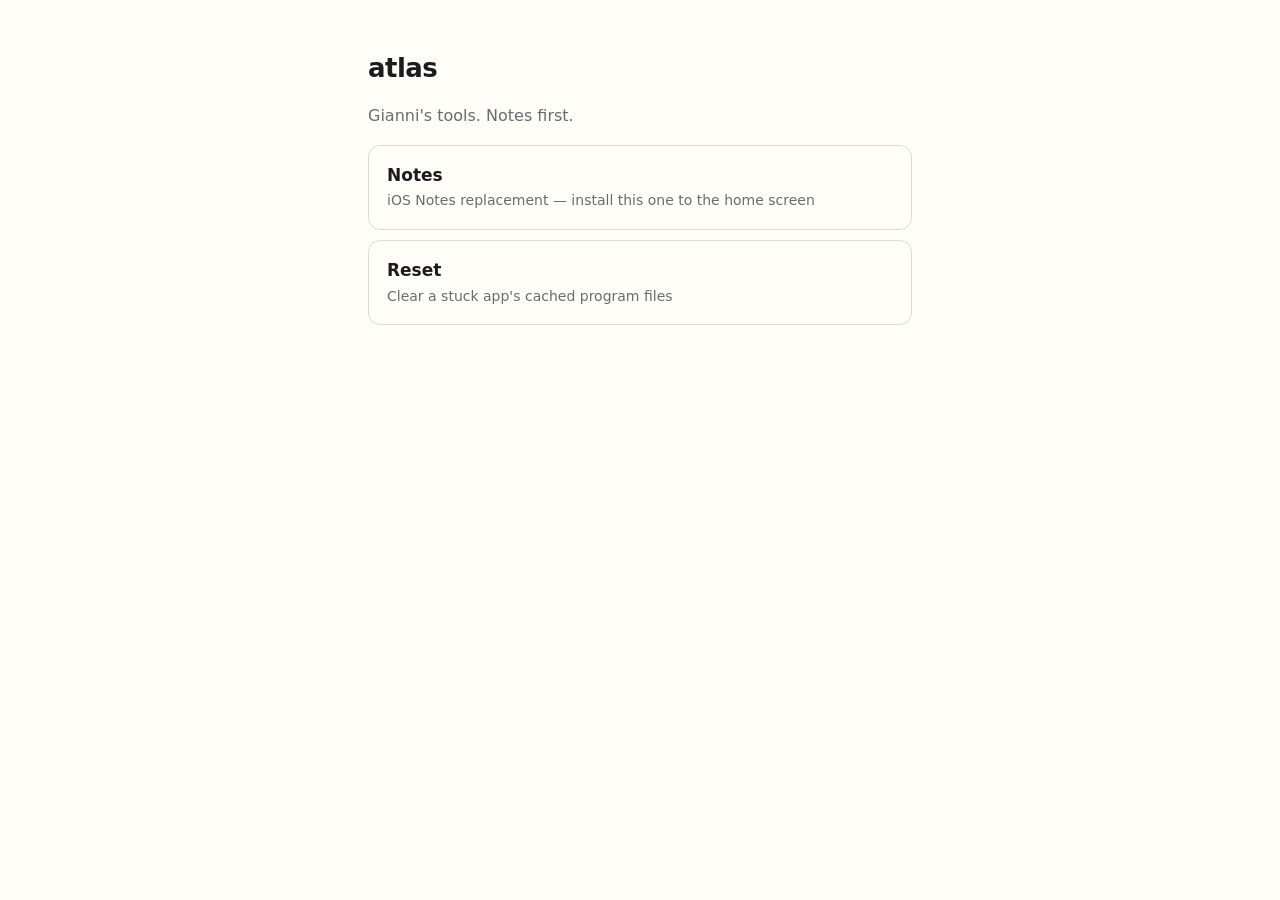
<file: index.html>
<!doctype html>
<html lang="en">
<head>
<meta charset="utf-8">
<meta name="viewport" content="width=device-width,initial-scale=1,viewport-fit=cover">
<meta name="color-scheme" content="light dark">
<title>atlas</title>
<!-- GUIDE §2.7 — installability is a property of the PAGE, not the site. iOS installs
     whatever page is open, using that page's own metadata. This hub deliberately
     carries NO manifest link and NO capable meta, so Add to Home Screen from here
     cannot install a chromeless link directory with no way out. Asserted in tests,
     with comments stripped first so this very comment does not trip the check. -->
<style>
  body{margin:0;padding:48px 20px;max-width:34em;margin-inline:auto;background:#fffdf7;color:#1c1c1e;
       font:16px/1.55 -apple-system,BlinkMacSystemFont,"Segoe UI",system-ui,sans-serif}
  @media (prefers-color-scheme:dark){body{background:#1c1c1e;color:#f2f2f7}p,a.app span{color:#a1a1a6}}
  h1{font-size:26px;letter-spacing:-.02em;margin:0 0 6px}
  p{color:#6b6b70}
  a.app{display:block;padding:16px 18px;margin:10px 0;border-radius:12px;
        border:1px solid rgba(128,128,128,.28);text-decoration:none;color:inherit}
  a.app b{display:block;font-size:17px}
  a.app span{color:#6b6b70;font-size:14px}
</style>
</head>
<body>
<h1>atlas</h1>
<p>Gianni's tools. Notes first.</p>
<a class="app" href="./notes/"><b>Notes</b><span>iOS Notes replacement — install this one to the home screen</span></a>
<a class="app" href="./reset/"><b>Reset</b><span>Clear a stuck app's cached program files</span></a>
</body>
</html>
</file>
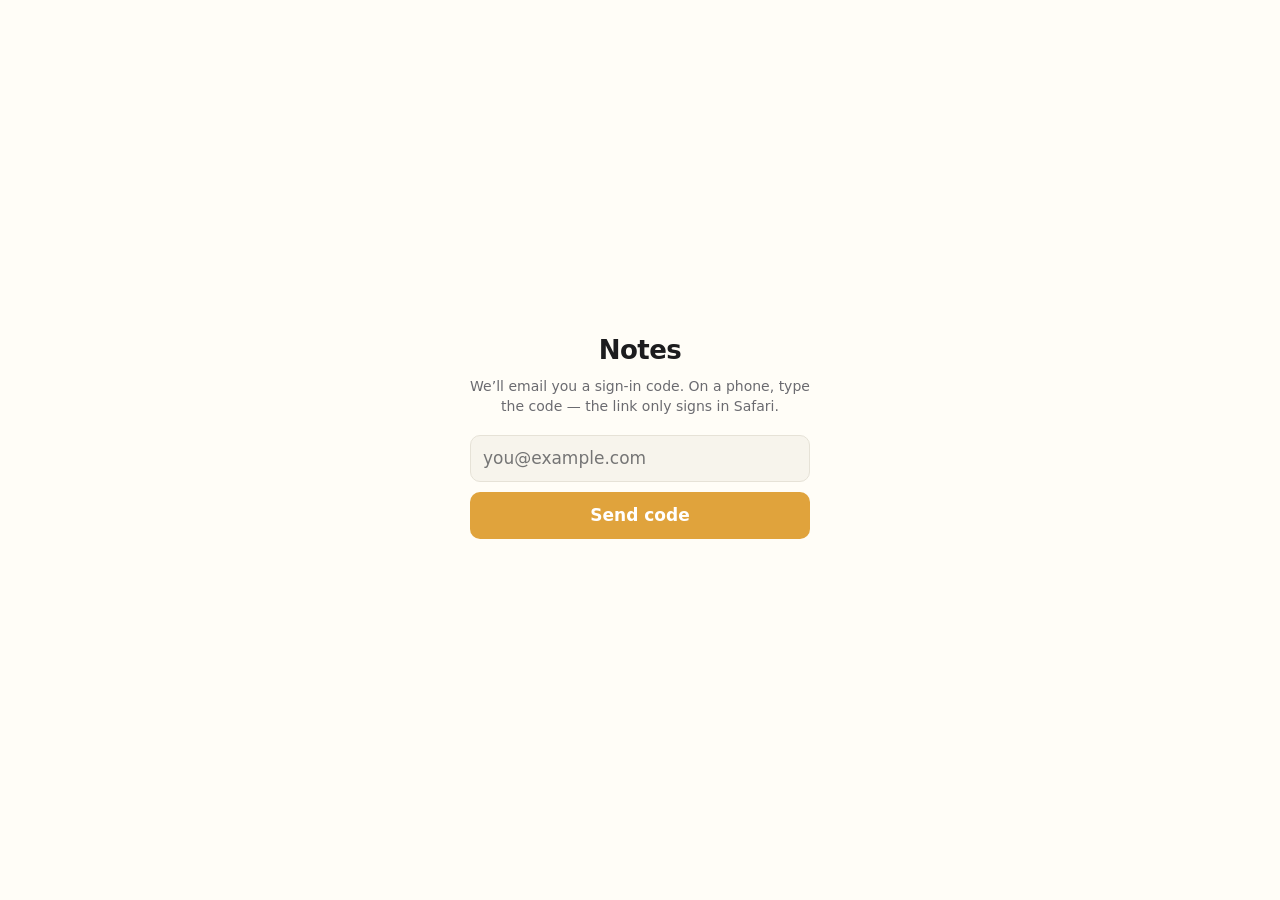
<file: notes/index.html>
<!doctype html>
<html lang="en">
<head>
<meta charset="utf-8">

<!-- GUIDE §2.4 — `cover` is the opt-in that makes env() non-zero at all. Without it
     every inset silently computes to 0 and all the inset handling is dead code.
     NO height=device-height: measured on device, it does not move innerHeight, and
     it asks for a layout viewport taller than the frame, which IS the mismatch.
     NO maximum-scale / user-scalable (§2.5): Safari has ignored them since iOS 10,
     they do not stop focus-zoom (only §4.1 does), and they cost a type floor. -->
<meta name="viewport" content="width=device-width, initial-scale=1, viewport-fit=cover">

<!-- GUIDE §2.1 — `black`, NEVER `black-translucent`. Translucent enlarges the native
     frame but not the layout viewport, which stays at (screen - status bar) pinned to
     the TOP. The whole difference lands as a dead band at the BOTTOM that is painted
     by the root background propagated to the canvas, so no restyling can remove it,
     and any fixed box positioned into it is laid out below the clip and never
     composited - it vanishes. Measured: 852 frame, 793 viewport, 59 top inset. -->
<meta name="apple-mobile-web-app-status-bar-style" content="black">

<!-- GUIDE §2.2 — both spellings; the apple- prefix is deprecated and warns. -->
<meta name="mobile-web-app-capable" content="yes">
<meta name="apple-mobile-web-app-capable" content="yes">
<meta name="apple-mobile-web-app-title" content="Notes">

<!-- GUIDE §2.6 — iOS rewrites number-like runs as tel: links: wrong colour, and a
     tap offers to place a call. A notes app is full of bare numbers. -->
<meta name="format-detection" content="telephone=no">

<title>Notes</title>
<meta name="theme-color" content="#fffdf7" media="(prefers-color-scheme: light)">
<meta name="theme-color" content="#1c1c1e" media="(prefers-color-scheme: dark)">

<!-- GUIDE §7.8 — hadController MUST be captured synchronously, before any async work.
     In a deferred module a clients.claim() can land first and make this read true on a
     first install, reintroducing the first-launch flash it exists to prevent. -->
<script>window.__HAD_CONTROLLER__ = !!(navigator.serviceWorker && navigator.serviceWorker.controller);</script>

<!-- GUIDE §8.2 — every path relative. Pages serves this at /atlas/notes/, not the
     root; one absolute path 404s ONLY in production. -->
<link rel="apple-touch-icon" href="./icons/icon-180.png">
<link rel="icon" type="image/png" sizes="192x192" href="./icons/icon-192.png">
<link rel="manifest" href="./manifest.webmanifest">
<link rel="stylesheet" href="./css/base.css">
<link rel="stylesheet" href="./css/layout.css">
<link rel="stylesheet" href="./css/editor.css">
</head>
<body>

<div id="gate" hidden>
  <div class="card">
    <h1>Notes</h1>
    <!-- GUIDE §6.2 — the code is the only sign-in that works in the installed app.
         A magic link always opens in Safari, and iOS gives a home-screen app a
         separate storage container, so the link signs in the browser and leaves this
         app logged out forever. -->
    <p>We&rsquo;ll email you a sign-in code. On a phone, type the code &mdash; the link only signs in Safari.</p>
    <form id="f-email">
      <input id="email" type="email" inputmode="email" autocomplete="email"
             placeholder="you@example.com" required>
      <button class="go" type="submit">Send code</button>
    </form>
    <form id="f-code" hidden>
      <!-- Supabase's OTP length is a project setting (6-10 digits), not a constant,
           so the field must not assert a length it cannot know. maxlength is set
           above the maximum rather than at the expected value: a field that silently
           truncates a correct code produces an "invalid code" error with no cause
           the user can see. -->
      <input id="code" type="text" inputmode="numeric" pattern="[0-9]*"
             autocomplete="one-time-code" maxlength="10"
             placeholder="Sign-in code" required class="code-in">
      <button class="go" type="submit">Sign in</button>
      <button id="back" type="button" class="quiet">Use a different email</button>
    </form>
    <div class="msg" role="status" aria-live="polite"></div>
  </div>
</div>

<div id="app" hidden>
  <div id="scrim" hidden></div>

  <aside id="sidebar" hidden>
    <div class="sb-hd">
      <div class="row1">
        <h1>Notes</h1>
        <button id="new" class="icon" type="button" aria-label="New note"></button>
      </div>
      <div id="dest" hidden></div>
      <input id="search" type="search" placeholder="Search" aria-label="Search notes" autocomplete="off">
      <div id="folders"></div>
    </div>
    <div id="list"></div>
    <div class="sb-ft">
      <!-- GUIDE §7.13 — the build id is read from the LIVE cache name, so it reports
           what is RUNNING, not what was deployed. Those two disagreeing is exactly the
           condition being diagnosed, so a constant lies in the only case that matters.
           Five taps opens the device truth kit (§9). -->
      <button id="build" type="button" class="quiet" title="Tap 5 times for diagnostics">build …</button>
      <button id="backups" type="button" class="quiet" title="Snapshots and revert">Backups</button>
      <button id="import" type="button" class="quiet" title="Bring in .txt files as notes">Import</button>
      <button id="paste" type="button" class="quiet" title="Paste a note's text in as a new note">Paste</button>
      <button id="merge" type="button" class="quiet" title="Merge two notes into a new one, losing nothing">Merge</button>
      <button id="claude" type="button" class="quiet" title="Send a request to Claude (Ctrl+.)">Claude</button>
      <button id="signout" type="button" class="quiet" title="Sign out of this device">Sign out</button>
    </div>
  </aside>

  <!-- ONE header for both panes and everything global. The title segments are sized
       to the same fraction the divider snaps to, so each sits above the pane it
       names; tapping the other one switches panes. "New note" acts on whichever
       segment is aria-current, which is why the focus has to be visible here. -->
  <header id="topbar">
    <button type="button" data-act="list" aria-label="Notes list">&#9776;</button>
    <div id="tabs" role="group" aria-label="Open notes">
      <!-- Desktop gets a list button PER PANE, so "open this note here" needs no memory
           of which pane was touched last. Phone gets the single one on the far left,
           because only one pane is on screen to open into. A button cannot nest inside
           a button, so each segment is a container holding the two. -->
      <div class="tab" data-pane="0" aria-current="true">
        <button type="button" class="tabmenu" data-pane="0" aria-label="Notes list for the left pane">&#9776;</button>
        <button type="button" class="tabtitle" data-pane="0"><span class="tt">New Note</span></button>
      </div>
      <div class="tab" data-pane="1">
        <button type="button" class="tabmenu" data-pane="1" aria-label="Notes list for the right pane">&#9776;</button>
        <button type="button" class="tabtitle" data-pane="1"><span class="tt">New Note</span></button>
      </div>
    </div>
    <span id="pip" title="Sync"></span>
    <button type="button" data-act="new" aria-label="New note">&#43;</button>
  </header>

  <main id="panes">
    <section class="pane">
      <div class="editor"></div>
      <div class="edge edge-l"></div>
      <div class="edge edge-r"></div>
    </section>

    <div id="gutter" role="separator" aria-label="Switch pane"><span class="grip"></span></div>

    <section class="pane">
      <div class="editor"></div>
      <div class="edge edge-l"></div>
      <div class="edge edge-r"></div>
    </section>
  </main>

  <footer id="footer"></footer>

  <!-- GUIDE §7.7 — a passive, non-modal badge, allowed to appear even while busy, so
       an update is never invisible to someone who lives on the work surface. The
       interrupting toast is what gets suppressed, not the information. -->
  <button id="updbadge" type="button" hidden>Update ready</button>
</div>

<!-- The selection menu. Outside #app so it is never clipped by a pane's overflow,
     and positioned by transform like the tooltip. -->
<div id="selmenu" hidden></div>

<div id="diag" role="dialog" aria-modal="true" aria-label="Device truth" hidden></div>
<div id="backups-panel" role="dialog" aria-modal="true" aria-label="Backups" hidden></div>
<div id="import-panel" role="dialog" aria-modal="true" aria-label="Import" hidden></div>
<div id="merge-panel" role="dialog" aria-modal="true" aria-label="Merge" hidden></div>
<div id="claude-panel" role="dialog" aria-modal="true" aria-label="Claude" hidden></div>

<script type="module" src="./js/main.js"></script>
<script src="./update.js" defer></script>
</body>
</html>
</file>
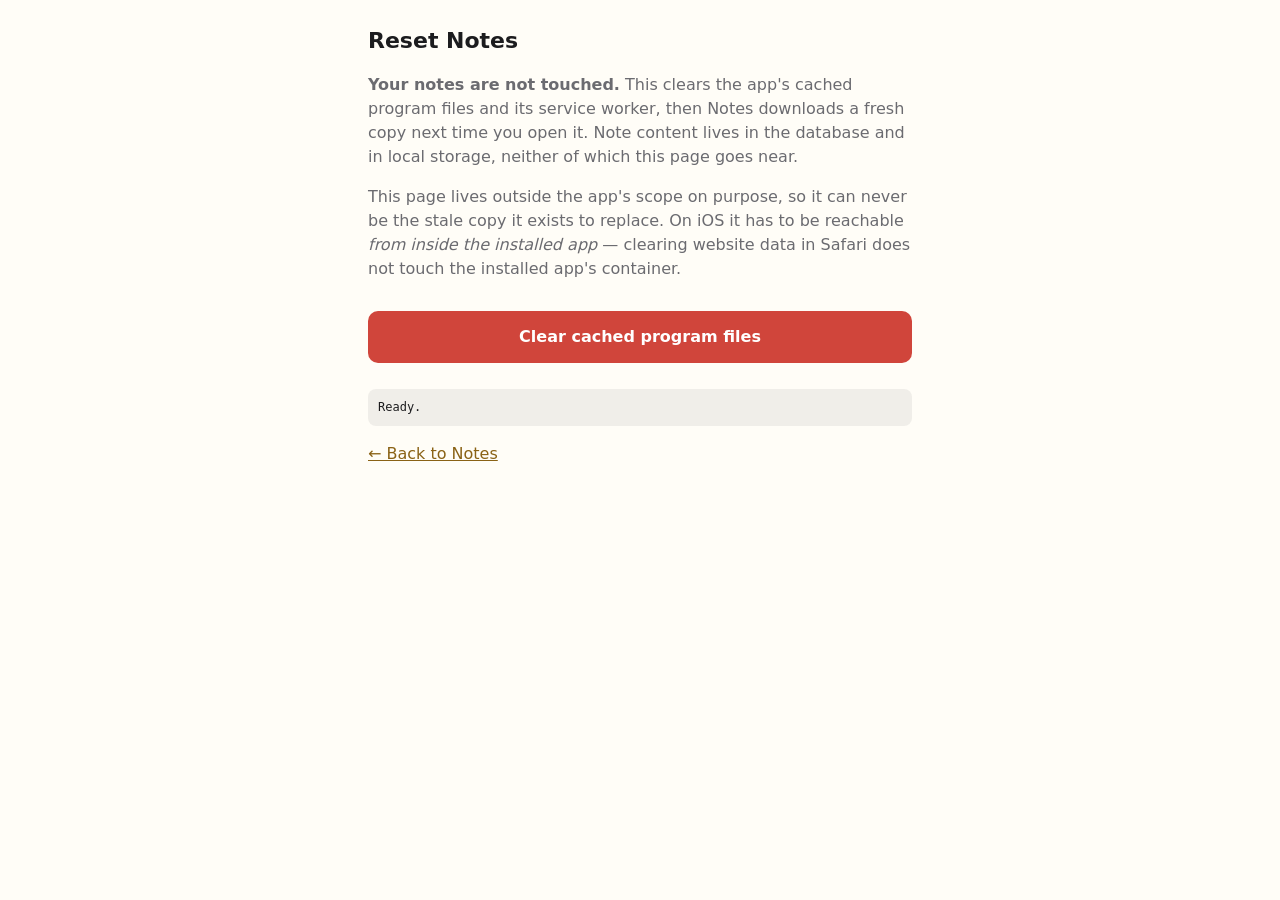
<file: reset/index.html>
<!doctype html>
<html lang="en">
<head>
<meta charset="utf-8">
<meta name="viewport" content="width=device-width,initial-scale=1,viewport-fit=cover">
<title>Reset Notes</title>
<!-- GUIDE §2.7 — deliberately NO manifest and NO capable meta here. iOS installs
     whatever page is open using THAT page's metadata, so the only way to make a page
     un-installable is to withhold them. Otherwise a user following install
     instructions can end up with a second icon that opens this page in a chromeless
     window with no address bar and no way back. -->
<style>
  :root{--sa-top:env(safe-area-inset-top,0px);--sa-bottom:env(safe-area-inset-bottom,0px)}
  body{margin:0;padding:calc(var(--sa-top) + 24px) 20px calc(var(--sa-bottom) + 24px);
       background:#fffdf7;color:#1c1c1e;
       font:16px/1.5 -apple-system,BlinkMacSystemFont,"Segoe UI",system-ui,sans-serif;
       max-width:34em;margin-inline:auto}
  @media (prefers-color-scheme:dark){body{background:#1c1c1e;color:#f2f2f7}}
  h1{font-size:22px;margin:0 0 10px}
  p{color:#6b6b70}
  button{font:inherit;font-weight:600;color:#fff;background:#d0453b;border:0;
         border-radius:10px;padding:14px 18px;width:100%;min-height:48px;margin:14px 0}
  pre{white-space:pre-wrap;background:rgba(128,128,128,.12);padding:10px;border-radius:8px;
      font:12px/1.4 ui-monospace,Menlo,monospace}
  a{color:#8a6215}
</style>
</head>
<body>
<h1>Reset Notes</h1>
<p><strong>Your notes are not touched.</strong> This clears the app's cached program
files and its service worker, then Notes downloads a fresh copy next time you open it.
Note content lives in the database and in local storage, neither of which this page
goes near.</p>

<p>This page lives outside the app's scope on purpose, so it can never be the stale
copy it exists to replace. On iOS it has to be reachable <em>from inside the installed
app</em> — clearing website data in Safari does not touch the installed app's
container.</p>

<button id="go">Clear cached program files</button>
<pre id="out">Ready.</pre>
<p><a href="../notes/">← Back to Notes</a></p>

<script>
document.getElementById('go').onclick = async function () {
  var out = document.getElementById('out');
  var log = function (s) { out.textContent += '\n' + s; };
  out.textContent = 'Working…';
  try {
    // getRegistrations() returns the whole ORIGIN's workers, not just this page's
    // scope — which is exactly what lets a page outside the scope reach in.
    // Only THIS repo's Notes worker: another repo on the same github.io origin can have a
    // /notes/ scope of its own.
    var mine = new URL('../notes/', location.href).href;
    var regs = navigator.serviceWorker ? await navigator.serviceWorker.getRegistrations() : [];
    for (var i = 0; i < regs.length; i++) {
      if (regs[i].scope === mine) {
        await regs[i].unregister();
        log('unregistered ' + regs[i].scope);
      }
    }
    // Delete by PREFIX only. This origin is shared with every other repo published
    // from the same account, so an unfiltered sweep is cross-project destruction.
    var keys = window.caches ? await caches.keys() : [];
    for (var j = 0; j < keys.length; j++) {
      if (keys[j].indexOf('notes-') === 0) { await caches.delete(keys[j]); log('deleted cache ' + keys[j]); }
    }
    log('\nDone. IndexedDB was deliberately not touched.\nOpen Notes again.');
  } catch (e) { log('Failed: ' + e); }
};
</script>
</body>
</html>
</file>
<file: notes/css/base.css>
/* base.css — tokens, reset, typography. iOS Notes palette. */

:root {
  /* GUIDE §3.1 — THE ONLY env() READS IN THIS PROJECT. Machine-checked at exactly 4.
     env() is a read-only UA value with no setter and no media-query equivalent, so a
     rule that reads it directly can only ever be exercised on hardware — and the
     installed-with-insets case is precisely the one that overflows. Reading each once
     into a custom property turns an unwritable input into an ordinary style input, so
     a test can drive it. All FOUR, not two: left/right are non-zero in landscape,
     which is exactly where a horizontal layout clips. */
  --sa-top:    env(safe-area-inset-top,    0px);
  --sa-right:  env(safe-area-inset-right,  0px);
  --sa-bottom: env(safe-area-inset-bottom, 0px);
  --sa-left:   env(safe-area-inset-left,   0px);

  /* GUIDE §3.5 — published from JS off visualViewport. The keyboard shrinks the
     VISUAL viewport, not the layout one, so a position:fixed bar stays pinned to the
     bottom of the layout viewport i.e. behind the keyboard. */
  --kb: 0px;
  /* GUIDE §3.6 — measured height of the pinned shell. 100dvh is the first-paint
     fallback only; the measured value is the single source of truth. */
  --app-h: 100dvh;

  --paper:      #fffdf7;
  --paper-2:    #f7f4ec;
  --ink:        #1c1c1e;
  --ink-2:      #6b6b70;
  --ink-3:      #a9a9ae;
  --rule:       #e6e2d7;
  --accent:     #e0a33c;
  --accent-ink: #8a6215;
  --sel:        rgba(224,163,60,.28);
  --chrome:     #f2efe6;
  --danger:     #d0453b;
  --on-accent:  #fff;          /* text and strokes drawn on --accent */

  --r:      10px;
  --tap:    34px;
  --gutter: 18px;

  --fs:   17px;
  --lh:   1.47;
  --font: -apple-system, BlinkMacSystemFont, "SF Pro Text", "Segoe UI", system-ui, sans-serif;
  --mono: ui-monospace, SFMono-Regular, "SF Mono", Menlo, Consolas, monospace;

  color-scheme: light dark;
}

@media (prefers-color-scheme: dark) {
  :root:not([data-theme="light"]) {
    --paper:      #1c1c1e;
    --paper-2:    #252528;
    --ink:        #f2f2f7;
    --ink-2:      #9a9aa0;
    --ink-3:      #6a6a70;
    --rule:       #3a3a3d;
    --accent:     #ffd60a;
    --accent-ink: #ffd60a;
    --sel:        rgba(255,214,10,.26);
    --chrome:     #2c2c2e;
    --danger:     #ff453a;
    --on-accent:  #1c1c1e;      /* white on the dark-mode yellow is 1.4:1 */
  }
}
:root[data-theme="dark"] {
  --paper:#1c1c1e; --paper-2:#252528; --ink:#f2f2f7; --ink-2:#9a9aa0;
  --ink-3:#6a6a70; --rule:#3a3a3d; --accent:#ffd60a; --accent-ink:#ffd60a;
  --sel:rgba(255,214,10,.26); --chrome:#2c2c2e; --danger:#ff453a; --on-accent:#1c1c1e;
}

* { box-sizing: border-box; -webkit-tap-highlight-color: transparent; }

/* GUIDE §2.3 — the layout viewport is both the containing block AND the clip
   rectangle for fixed boxes. Growing this chain to the frame height changes the
   document, not the clip: a fixed box positioned into the extra region is laid out
   BELOW the clip and never composited. It does not extend — it vanishes. So html and
   body are taken out of the sizing chain entirely and carry no band-covering
   background. FORBIDDEN anywhere in this project: height:var(--frame-h) on the root
   chain. Machine-checked. */
html, body {
  margin: 0;
  width: 100%;
  height: 100%;
  position: fixed;
  overflow: hidden;
  overscroll-behavior: none;
  background: var(--paper);
  color: var(--ink);
  font: var(--fs)/var(--lh) var(--font);
  -webkit-text-size-adjust: 100%;
}

::selection { background: var(--sel); }

button {
  font: inherit; color: inherit; background: none;
  border: 0; padding: 0; cursor: pointer;
}

/* GUIDE §4.1 — iOS zooms the viewport whenever a focused field's COMPUTED font-size
   is under 16px, and leaves it zoomed. max() rather than a flat 16px so a user's
   larger default text setting is not clamped down. */
input, textarea, select { font-size: max(16px, 1rem); }

input {
  font: inherit; color: inherit;
  font-size: max(16px, 1rem);
  background: var(--paper-2);
  border: 1px solid var(--rule);
  border-radius: var(--r);
  padding: 10px 12px;
  width: 100%;
}
input:focus { outline: 2px solid var(--accent); outline-offset: -1px; }

[hidden] { display: none !important; }

.sr {
  position: absolute; width: 1px; height: 1px;
  overflow: hidden; clip: rect(0 0 0 0); white-space: nowrap;
}
</file>
<file: notes/css/layout.css>
/* layout.css — panes, gutter, slide-over, footer.
   Phone: scroll-snap swipe, gated by touch-action so it never fights selection.
   Desktop: real two-column grid, no snapping. */

/* GUIDE §2.3 — pinned to the layout viewport, so no height:100% chain has to
   resolve and no viewport unit can disagree with the box it sizes. */
#app { position: fixed; inset: 0; display: flex; flex-direction: column; }

/* ---------- panes ---------- */

#panes {
  position: relative;
  flex: 1;
  min-height: 0;
  --peek: 30px;
  /* GUIDE §3.5 — give back exactly what the bar moved up by, so the text being
     edited is never behind the keyboard. */
  margin-bottom: var(--kb, 0px);
  display: flex;
  overflow-x: auto;
  overflow-y: hidden;
  scroll-snap-type: x mandatory;
  scrollbar-width: none;
}
#panes::-webkit-scrollbar { display: none; }

/* The "peek": each pane is slightly narrower than the viewport so a sliver of its
   neighbour stays on screen. This is the standard carousel/ViewPager answer and it
   does two jobs at once — it proves a second note exists, and it gives the thumb
   something to grab. A pane that fills the viewport exactly is indistinguishable
   from an app that has only one pane. */
.pane {
  /* position is LOAD-BEARING: without it the absolutely-positioned .edge strips
     resolve against #panes, and inside a scroll container that puts .edge-r at the
     far end of the SECOND pane — leaving the first pane with nothing on its right
     edge to grab. That was the "can't swipe at all on iPhone" bug. */
  position: relative;
  flex: 0 0 calc(100% - var(--peek));
  min-width: 0;
  scroll-snap-align: start;
  display: flex;
  flex-direction: column;
  background: var(--paper);
  border-right: 1px solid var(--rule);
}
.pane:last-of-type { scroll-snap-align: end; }

/* ---------- the one header ----------
   Height is summed explicitly from its parts, exactly like --bar-h, so anything that
   needs to centre on the visible pane area can subtract it instead of measuring —
   and so the top inset is ADDED to the bar rather than padded out of a fixed height
   (GUIDE §3.4). It lived in two places when each pane had its own header; a value
   that has to agree in two places is a value that eventually does not. */
#topbar {
  flex: 0 0 auto;
  box-sizing: border-box;
  height: var(--top-h);
  display: flex;
  align-items: center;
  gap: 6px;
  padding: var(--top-pad) 8px var(--top-pad);
  padding-top: calc(var(--sa-top) + var(--top-pad));
  padding-left: calc(var(--sa-left) + 8px);
  padding-right: calc(var(--sa-right) + 8px);
  border-bottom: var(--top-border) solid var(--rule);
  background: var(--paper);
  user-select: none;
  -webkit-user-select: none;
}
#topbar > button[data-act] {
  flex: 0 0 auto;
  width: var(--tap); height: var(--top-row);
  display: grid; place-items: center;
  border-radius: 8px; color: var(--ink-2);
}
#topbar > button[data-act]:hover { background: var(--chrome); color: var(--ink); }

/* The segments carry the pane split, so each title sits above its own pane. */
#tabs { flex: 1 1 auto; min-width: 0; display: flex; gap: 4px; }
.tab {
  flex: 1 1 50%;
  min-width: 0;
  height: var(--top-row);
  display: flex; align-items: center; gap: 2px;
  border-radius: 8px;
  background: transparent;
}
.tabtitle {
  flex: 1 1 auto; min-width: 0;
  height: var(--top-row);
  padding: 0 8px;
  text-align: left;
  font-size: 14px; font-weight: 600;
  color: var(--ink-3);
  border-radius: 8px;
}
/* One list button per pane on desktop, none on phone — there, the single button on
   the far left of the header opens for whichever pane is on screen. */
.tabmenu { display: none; flex: 0 0 auto; width: 26px; height: var(--top-row);
           place-items: center; border-radius: 7px; color: var(--ink-3); font-size: 13px; }
.tabmenu:hover { background: var(--paper-2); color: var(--ink); }
.tab .tt { display: block; white-space: nowrap; overflow: hidden; text-overflow: ellipsis; }
.tabtitle:hover { background: var(--chrome); }
/* Current means "the one New Note will land in", not "the visible one" — on desktop
   both panes are visible at once. */
.tab[aria-current="true"] { background: var(--chrome); }
.tab[aria-current="true"] .tabtitle { color: var(--ink); }

/* The scroller is pannable from the edge strips, the peek and the gutter. Inside the
   text a horizontal drag belongs to selection, which is why this is pan-y and not a
   JavaScript gesture handler — the platform arbitrates, not us. */
.editor {
  flex: 1;
  min-height: 0;
  overflow-y: auto;
  padding: 14px 16px 28px;
  touch-action: pan-y;
}

/* ---------- edge swipe zones + gutter handle ---------- */

/* Each strip overhangs its own pane by the peek width, so it sits ON TOP of the
   neighbour's visible sliver. Without the overhang the sliver belongs to the
   neighbouring .editor, which is pan-y, and a drag there would be swallowed. */
.edge {
  position: absolute;
  top: 0; bottom: 0;
  width: calc(var(--peek) + 14px);
  z-index: 4;
  touch-action: pan-x;
}
.edge-l { left: calc(-1 * var(--peek)); }
.edge-r { right: calc(-1 * var(--peek)); }
/* THE OUTER STRIPS MUST NOT OVERHANG. There is no neighbour past them, so the
   overhang is scrollable width containing nothing — measured at 390px: two 360px
   panes total 720, but scrollWidth was 749. The 29px surplus sits at the far end, so
   scrolling to the LAST pane parks it 29px short of the right edge and leaves 1px of
   the previous pane on the left: a peek on the wrong side, showing empty space.
   The overhang exists to cover the NEIGHBOUR's visible sliver, which is exactly what
   the first and last edges do not have. */
.pane:first-of-type .edge-l { left: 0; }
.pane:last-of-type .edge-r { right: 0; }

/* A hairline on the peek so the sliver reads as another note rather than as a
   rendering artefact. */
.pane::after {
  content: "";
  position: absolute;
  top: 0; bottom: 0; right: 0;
  width: 1px;
  background: var(--rule);
  pointer-events: none;
}
.pane:last-of-type::after { display: none; }

#gutter {
  position: fixed;
  right: var(--sa-right);
  /* Centre on the VISIBLE pane area, not the viewport: with the keyboard up the
     viewport's midpoint is behind the footer, and since the header moved out of the
     panes the area no longer starts at 0. Fixed positioning resolves % against the
     viewport, so this spans header-bottom to footer-top explicitly rather than
     measuring anything. */
  top: calc(var(--top-h) + (100% - var(--top-h) - var(--bar-h) - var(--kb, 0px)) / 2);
  transform: translateY(-50%);
  width: var(--gutter);
  height: 84px;
  z-index: 5;
  display: grid;
  place-items: center;
  border-radius: 9px 0 0 9px;
  background: var(--chrome);
  border: 1px solid var(--rule);
  border-right: 0;
  color: var(--ink-3);
  touch-action: pan-x;
  /* ON PHONE THE GUTTER IS DECORATION ONLY, and that is load-bearing.
     It is position:fixed, so it lives OUTSIDE the #panes scroller — a horizontal drag
     landing on it cannot pan the panes no matter what touch-action says, because the
     nearest scrollable ancestor is the document. Sitting at the right edge, centred on
     the pane area, it covers exactly the peek: the sliver the thumb is supposed to
     grab. So it would swallow the swipe at the one spot the swipe is aimed at — the
     same shape of bug as the 2026-09-17 "can't swipe at all on iPhone".
     Letting pointers through costs nothing: the edge strip underneath already handles
     both halves of the job — a tap on a non-current pane goes to that pane, and a drag
     pans natively because the strip IS inside the scroller. The grip stays visible as
     the affordance. Desktop turns this back on, where the gutter is a real drag target
     and the edge strips are display:none. */
  pointer-events: none;
}
#gutter:active { background: var(--accent); color: var(--on-accent); }
#gutter .grip { width: 2px; height: 26px; border-radius: 2px; background: currentColor; box-shadow: 4px 0 0 currentColor; }

/* ---------- desktop ---------- */

@media (min-width: 480px) {
  .fbtn { min-width: var(--tap); padding: 0 8px; }
}

@media (min-width: 820px) {
  #panes {
    overflow: hidden;
    scroll-snap-type: none;
    --peek: 0px;
  }
  .pane { flex: 1 1 50%; }
  .pane::after { display: none; }
  .edge { display: none; }
  .tabmenu { display: grid; }
  #topbar > button[data-act="list"] { display: none; }   /* replaced by the per-pane ones */

  #gutter {
    pointer-events: auto;   /* a real drag target here; see the phone rule above */
    position: static;
    transform: none;
    height: auto;
    width: 10px;
    border-radius: 0;
    border: 0;
    border-left: 1px solid var(--rule);
    border-right: 1px solid var(--rule);
    cursor: col-resize;
    background: var(--paper);
  }
  #gutter .grip { height: 40px; box-shadow: none; }
  .pane:last-of-type { border-right: 0; }
}

/* ---------- slide-over list ---------- */

#scrim {
  position: fixed; inset: 0; z-index: 20;
  background: rgba(0,0,0,.34);
}

#sidebar {
  position: fixed;
  z-index: 21;
  top: 0; left: 0; bottom: 0;
  padding-left: var(--sa-left);
  width: min(86vw, 340px);
  display: flex;
  flex-direction: column;
  background: var(--paper-2);
  border-right: 1px solid var(--rule);
  box-shadow: 0 0 40px rgba(0,0,0,.18);
  transform: translateX(-100%);
  transition: transform var(--dur) var(--ease-smoother);
}
#sidebar.open { transform: none; }
@media (prefers-reduced-motion: reduce) { #sidebar { transition: none; } }

.sb-hd { padding: calc(var(--sa-top) + 12px) 14px 8px; border-bottom: 1px solid var(--rule); }
.sb-hd .row1 { display: flex; align-items: center; gap: 8px; margin-bottom: 10px; }
.sb-hd h1 { flex: 1; margin: 0; font-size: 20px; font-weight: 700; letter-spacing: -.01em; }
.sb-hd button.icon {
  width: var(--tap); height: var(--tap);
  display: grid; place-items: center;
  border-radius: 8px; color: var(--accent-ink);
}
.sb-hd button.icon:hover { background: var(--chrome); }

#folders { display: flex; gap: 6px; overflow-x: auto; padding: 0 14px; margin: 10px 0 0; scrollbar-width: none; }
#folders::-webkit-scrollbar { display: none; }
#folders button {
  flex: 0 0 auto;
  padding: 5px 11px;
  border-radius: 999px;
  font-size: 13px;
  color: var(--ink-2);
  background: var(--chrome);
  white-space: nowrap;
}
#folders button[aria-pressed="true"] { background: var(--accent); color: var(--on-accent); }

#list { flex: 1; overflow-y: auto; padding: 8px 10px 24px; }
.sb-ft { display:flex; flex-wrap:wrap; gap:6px 12px; align-items:center;
         padding: 10px 14px calc(var(--sa-bottom) + 14px); border-top:1px solid var(--rule); }
.quiet { font-size:13px; color:var(--ink-3); }
.quiet:hover { color: var(--ink-2); }
/* the list's bottom row: phone-sized targets, readable on --paper-2 */
.sb-ft .quiet { min-height: 44px; padding: 0 4px; color: var(--ink-2); }
/* A row carries its own destinations. pan-y is what makes the swipe possible without
   a gesture arbiter: the browser keeps vertical scrolling of the list, and hands us
   anything horizontal. Same split as .editor (pan-y) against the edge strips (pan-x). */
.nrow {
  position: relative;
  display: flex; align-items: center; gap: 4px;
  width: 100%;
  margin-bottom: 2px;
  border-radius: var(--r);
  touch-action: pan-y;
}
.nrow:hover { background: var(--chrome); }
.nrow[aria-current="true"] { background: var(--accent); }
.nrow[aria-current="true"] .t, .nrow[aria-current="true"] .s { color: var(--on-accent); }

.nmain {
  flex: 1 1 auto; min-width: 0;
  display: block; text-align: left;
  padding: 10px 4px 10px 12px;
  border-radius: var(--r);
}
.nrow .t { display: block; font-weight: 600; font-size: 15px; white-space: nowrap; overflow: hidden; text-overflow: ellipsis; }
.nrow .s { display: block; font-size: 13px; color: var(--ink-2); white-space: nowrap; overflow: hidden; text-overflow: ellipsis; margin-top: 1px; }
.nrow .pin { color: var(--accent-ink); }

.nacts { flex: 0 0 auto; display: flex; gap: 2px; padding-right: 6px; }
.nsend {
  width: 30px; height: 34px;
  display: grid; place-items: center;
  border-radius: 7px;
  font-size: 15px; line-height: 1;
  color: var(--ink-3);
}
.nsend:hover { background: var(--paper-2); color: var(--ink); }
.nrow[aria-current="true"] .nsend { color: var(--on-accent); }

/* While a row is being dragged it must paint above its neighbours, or the translate
   slides under the next row instead of over it. */
.nrow.swiping { z-index: 2; }
.nrow.to-left  { background: var(--chrome); box-shadow: inset 3px 0 0 var(--accent); }
.nrow.to-right { background: var(--chrome); box-shadow: inset -3px 0 0 var(--accent); }

#dest { font-size: 12px; color: var(--ink-3); padding: 0 14px; margin: 8px 0 0; }

.empty { padding: 28px 16px; text-align: center; color: var(--ink-3); font-size: 14px; }

/* ---------- footer: two rows of little buttons ---------- */

/* GUIDE §3.4 — the bar's height is content + pad + reserve + BORDER, summed
   explicitly. Under border-box the declared height IS the border box, so padding and
   border come out of the content box: height:60px + padding-bottom:34px leaves ~26px
   of usable bar. The inset is extra chrome the device is demanding, not space the bar
   already had, so it is ADDED. Forgetting the 1px border takes that pixel out of the
   content box and the buttons overflow by exactly one.

   --bar-keep ships at 0px. The claim that the bottom ~15px loses taps to the system
   swipe recogniser is asserted in the source document and explicitly never measured;
   34px of the scarcest axis is not spent on folklore. Raise to 8-12px only if real
   device testing shows dropped taps.

   GUIDE §3.5 — the keyboard shrinks the visual viewport, not the layout viewport, so
   without this transform a fixed bar sits behind the keyboard. */
/* ---------- motion ----------
   ONE duration and ONE curve for everything. Smootherstep (6t^5 - 15t^4 + 10t^3) is
   zero-velocity AND zero-acceleration at both ends, which is what stops a 150ms move
   reading as a snap. CSS cannot evaluate the polynomial, so it is sampled; the JS in
   ui/motion.js evaluates the real thing, and the two are asserted equal in the tests
   so they can never drift.
   The cubic-bezier is the fallback: a browser without linear() keeps the earlier
   declaration, which is why this is two rules and not one with a fallback value —
   a custom property accepts any garbage at parse time and only fails at use time. */
:root {
  --dur: 150ms;
  --ease-smoother: cubic-bezier(.65, 0, .35, 1);
}
@supports (transition-timing-function: linear(0, 1)) {
  :root {
    --ease-smoother: linear(0, 0.0022, 0.0161, 0.0488, 0.1035, 0.18, 0.2752, 0.384,
                            0.5, 0.616, 0.7248, 0.82, 0.8965, 0.9512, 0.9839, 0.9978, 1);
  }
}
/* One place to disable every animation at once, rather than a per-rule override that
   the next transition forgets to add. */
@media (prefers-reduced-motion: reduce) { :root { --dur: 0ms; } }

:root {
  --top-row: 30px;
  --top-pad: 6px;
  --top-border: 1px;
  --top-h: calc(var(--top-row) + var(--top-pad) * 2 + var(--sa-top) + var(--top-border));

  --bar-row: 30px;
  --bar-gap: 3px;
  --bar-pad-top: 5px;
  --bar-keep: 0px;
  --bar-border: 1px;
  --bar-h: calc(var(--bar-row) * 2 + var(--bar-gap) + var(--bar-pad-top) * 2
              + var(--bar-keep) + var(--sa-bottom) + var(--bar-border));
}

#footer {
  flex: 0 0 auto;
  box-sizing: border-box;
  height: var(--bar-h);
  background: var(--chrome);
  border-top: var(--bar-border) solid var(--rule);
  padding: var(--bar-pad-top) 6px calc(var(--bar-keep) + var(--sa-bottom));
  user-select: none;
  -webkit-user-select: none;
  transform: translateY(calc(-1 * var(--kb, 0px)));
  transition: transform var(--dur) var(--ease-smoother);
}
@media (prefers-reduced-motion: reduce) { #footer { transition: none; } }
.frow {
  display: flex;
  gap: 3px;
  overflow-x: auto;
  scrollbar-width: none;
}
.frow + .frow { margin-top: 3px; }
.frow::-webkit-scrollbar { display: none; }

.fbtn {
  flex: 0 0 auto;
  min-width: 30px;
  height: 30px;
  padding: 0 6px;
  display: grid;
  place-items: center;
  border-radius: 7px;
  font-size: 13px;
  color: var(--ink-2);
  background: var(--paper);
  border: 1px solid var(--rule);
}
.fbtn:hover { color: var(--ink); }
.fbtn[aria-pressed="true"] { background: var(--accent); border-color: var(--accent); color: var(--on-accent); }
.fbtn svg { width: 17px; height: 17px; fill: none; stroke: currentColor; stroke-width: 1.9; stroke-linecap: round; stroke-linejoin: round; }
.fsep { flex: 0 0 auto; width: 1px; margin: 3px 3px; background: var(--rule); }

/* ---------- auth gate ---------- */

/* GUIDE §6.3 — the gate is an OVERLAY in the same document, never a redirect. On iOS
   a standalone install has its own storage container and its scope is a navigation
   boundary: crossing it hands the window to the browser, and anything written there
   lands in a container this app will never read. */
#gate {
  position: fixed; inset: 0; z-index: 40;
  display: grid;
  align-items: center; align-items: safe center;   /* GUIDE §3.3 — both, in this order */
  justify-items: center;
  padding: calc(var(--sa-top) + 24px) calc(var(--sa-right) + 24px)
           calc(var(--sa-bottom) + 24px) calc(var(--sa-left) + 24px);
  background: var(--paper);
  overflow-y: auto;
}
.code-in { text-align:center; letter-spacing:.32em; font-size:max(20px,1.25rem); }

/* GUIDE §7.7 — passive, non-modal. Allowed to appear while busy; only the
   interrupting toast is suppressed, so an update is never invisible. */
#updbadge {
  position: fixed; z-index: 30;
  left: 50%; transform: translateX(-50%);
  bottom: calc(var(--bar-h) + var(--kb, 0px) + 10px);
  padding: 7px 14px; border-radius: 999px;
  background: var(--accent); color: var(--on-accent);
  font-size: 13px; font-weight: 600;
  box-shadow: 0 2px 12px rgba(0,0,0,.18);
}

/* The full-screen panels (diag, backups, import, merge, Claude). Fixed and inset-padded rather than in normal flow: the
   sidebar and footer are fixed, so a panel left in flow renders BEHIND them and its
   buttons are unreachable — visible, and not clickable. */
#diag, #backups-panel, #import-panel, #merge-panel, #claude-panel {
  position: fixed; inset: 0; z-index: 50;
  background: var(--paper); overflow-y: auto;
  padding: calc(var(--sa-top) + 14px) calc(var(--sa-right) + 14px)
           calc(var(--sa-bottom) + 14px) calc(var(--sa-left) + 14px);
}
#gate .card { width: min(100%, 340px); text-align: center; }
#gate h1 { font-size: 26px; margin: 0 0 6px; letter-spacing: -.02em; }
#gate p { color: var(--ink-2); font-size: 14px; margin: 0 0 18px; }
#gate form { display: flex; flex-direction: column; gap: 10px; }
.go {
  background: var(--accent); color: var(--on-accent); font-weight: 600;
  padding: 11px; border-radius: var(--r);
}
.go:disabled { opacity: .45; cursor: default; }
#gate .msg { font-size: 13px; margin-top: 12px; min-height: 18px; color: var(--ink-2); }
#gate .msg.bad { color: var(--danger); }

/* ---------- sync pip ---------- */

#pip {
  width: 7px; height: 7px; border-radius: 50%;
  background: var(--ink-3);
  transition: background var(--dur) var(--ease-smoother);
}
#pip[data-s="dirty"] { background: var(--accent); }
#pip[data-s="off"]   { background: var(--danger); }
#pip[data-s="ok"]    { background: transparent; }

/* ---------- tooltip ----------
   Own element, not the native `title`: the native delay is the browser's and is about
   a second, and "instantly start displaying" is the requirement. Positioned by
   transform so showing one never triggers layout of anything else. */
#tip {
  position: fixed; top: 0; left: 0; z-index: 90;
  pointer-events: none;
  max-width: 60vw;
  padding: 5px 8px;
  border-radius: 6px;
  background: var(--ink); color: var(--paper);
  font-size: 12px; line-height: 1.25; white-space: nowrap;
  opacity: 0;
  transition: opacity var(--dur) var(--ease-smoother);
}
#tip.on { opacity: .96; }

/* ---------- selection menu ----------
   Triggered by there BEING a selection, not by right-click. On iOS the system callout
   appears too, so this is offset clear of it rather than replacing it — it supplements
   (the 2026-09-17 ruling). */
#selmenu {
  position: fixed; top: 0; left: 0; z-index: 15;
  max-width: min(94vw, 520px);
  border-radius: 10px;
  background: var(--chrome);
  border: 1px solid var(--rule);
  box-shadow: 0 6px 20px rgba(0,0,0,.18);
  opacity: 0;
  transition: opacity var(--dur) var(--ease-smoother);
}
#selmenu.on { opacity: 1; }
.selbar {
  display: flex; align-items: center; gap: 2px;
  padding: 5px 6px;
  overflow-x: auto;
  scrollbar-width: none;
  max-width: min(94vw, 520px);
}
.selbar::-webkit-scrollbar { display: none; }
.selbtn {
  flex: 0 0 auto;
  min-width: 32px; height: 32px;
  display: grid; place-items: center;
  border-radius: 7px;
  color: var(--ink-2);
}
.selbtn:hover { background: var(--paper-2); color: var(--ink); }
.selbtn[aria-pressed="true"] { background: var(--accent); color: var(--on-accent); }
.selbtn svg { width: 18px; height: 18px; fill: none; stroke: currentColor; stroke-width: 1.7; stroke-linecap: round; stroke-linejoin: round; }

/* ---------- unfinished ----------
   Operator's rule: a command that does not have all three surfaces plus a working
   implementation must LOOK unfinished, in the app, without anyone running a test. */
.fbtn.incomplete, .selbtn.incomplete {
  box-shadow: inset 0 0 0 2px var(--danger);
  position: relative;
}
.fbtn.incomplete::after, .selbtn.incomplete::after {
  content: "";
  position: absolute; top: 2px; right: 2px;
  width: 5px; height: 5px; border-radius: 50%;
  background: var(--danger);
}

/* ---------- Merge and Claude panels ---------- */

.mg-l { display:block; font-size:13px; margin:10px 0 4px; }
.mg-in { width:100%; box-sizing:border-box; padding:8px 10px; border-radius:8px; border:1px solid var(--rule);
         background:var(--paper); color:var(--ink); font-size:16px; }
.cl-chip { font-size:13px; padding:6px 10px; border-radius:999px; border:1px solid var(--rule);
           background:var(--chrome); color:var(--ink); min-height:32px; max-width:100%;
           overflow:hidden; text-overflow:ellipsis; white-space:nowrap; display:inline-flex; align-items:center; }
.cl-ct { min-width:0; overflow:hidden; text-overflow:ellipsis; }
select.cl-chip { font-size: max(16px, 1rem); }   /* under 16px, iOS zooms the page on focus */
.cl-row { padding:10px 0; border-top:1px solid var(--rule); }
.cl-meta { font-size:12px; color:var(--ink-3); margin-bottom:4px; }
.cl-st { font-weight:600; color:var(--ink-2); }
.cl-st[data-s="done"] { color:var(--accent-ink); }
.cl-q { font-size:14px; white-space:pre-wrap; overflow-wrap:anywhere; }
.cl-a { font-size:14px; white-space:pre-wrap; overflow-wrap:anywhere; margin-top:6px; padding:8px 10px;
        border-radius:8px; background:var(--chrome); }
</file>
<file: notes/css/editor.css>
/* editor.css — block rows. Each .txt is its own contenteditable (DESIGN.md §4). */

.doc { max-width: 42em; margin: 0 auto; counter-reset: ol0 ol1 ol2; }

.row { position: relative; display: flex; align-items: flex-start; gap: 7px; }
.row .txt {
  flex: 1;
  min-width: 0;
  outline: none;
  white-space: pre-wrap;
  overflow-wrap: break-word;
  padding: 1px 0;
  caret-color: var(--accent-ink);
}
.row .txt:empty::before {
  content: attr(data-ph);
  color: var(--ink-3);
  pointer-events: none;
}

/* indent */
.row[data-depth="1"] { padding-left: 22px; }
.row[data-depth="2"] { padding-left: 44px; }
.row[data-depth="3"] { padding-left: 66px; }

/* block types */
.row[data-t="h1"] .txt { font-size: 1.6em; font-weight: 700; letter-spacing: -.02em; margin: .5em 0 .1em; }
.row[data-t="h2"] .txt { font-size: 1.27em; font-weight: 700; letter-spacing: -.01em; margin: .45em 0 .1em; }
.row[data-t="h3"] .txt { font-size: 1.08em; font-weight: 600; margin: .4em 0 .1em; }
.row[data-t="p"]  .txt { margin: .12em 0; }

.row[data-t="quote"] { border-left: 3px solid var(--accent); padding-left: 11px; margin: .3em 0; }
.row[data-t="quote"] .txt { color: var(--ink-2); font-style: italic; }

.row[data-t="code"] { background: var(--paper-2); border-radius: 7px; margin: .35em 0; }
.row[data-t="code"] .txt { font: .88em/1.5 var(--mono); padding: 8px 11px; white-space: pre-wrap; }

/* markers */
.row[data-t="li"]::before {
  content: "•";
  flex: 0 0 auto;
  width: 14px;
  text-align: center;
  color: var(--accent-ink);
  line-height: var(--lh);
}
/* Hyphens are nested bullets, not a new block type: a new type would be rewritten to
   body text by any older build's coerce() and lost on its next save. Depth is already
   stored, so the dash is presentation only and every build agrees on the data. */
.row[data-t="li"]:not([data-depth="0"])::before { content: "–"; }
.row[data-t="ol"] { counter-increment: ol0; }
.row[data-t="ol"]::before {
  content: counter(ol0) ".";
  flex: 0 0 auto;
  min-width: 17px;
  text-align: right;
  color: var(--accent-ink);
  font-variant-numeric: tabular-nums;
  line-height: var(--lh);
}
.row:not([data-t="ol"]) { counter-reset: ol0; }

.row[data-t="check"] > .chk {
  flex: 0 0 auto;
  width: 18px; height: 18px;
  margin-top: calc((1em * var(--lh) - 18px) / 2);
  border: 1.7px solid var(--ink-3);
  border-radius: 50%;
  display: grid; place-items: center;
}
.row[data-t="check"] > .chk[aria-pressed="true"] {
  background: var(--accent);
  border-color: var(--accent);
}
.row[data-t="check"] > .chk svg { width: 11px; height: 11px; stroke: var(--on-accent); stroke-width: 2.6; fill: none; opacity: 0; }
.row[data-t="check"] > .chk[aria-pressed="true"] svg { opacity: 1; }
.row[data-t="check"][data-done="1"] .txt { color: var(--ink-3); text-decoration: line-through; }

/* inline marks */
.m-b { font-weight: 700; }
.m-i { font-style: italic; }
.m-u { text-decoration: underline; }
.m-s { text-decoration: line-through; }
.m-u.m-s { text-decoration: underline line-through; }
.m-code {
  font: .89em var(--mono);
  background: var(--paper-2);
  border: 1px solid var(--rule);
  border-radius: 4px;
  padding: 0 4px;
}

/* The first block of a note reads as its title, the way iOS Notes does it —
   without being a distinct block type, so the model stays uniform and the
   denormalised `title` column is just "first non-empty line". An explicit
   type on the first block still wins. */
.doc > .row:first-child[data-t="p"] .txt {
  font-size: 1.45em;
  font-weight: 700;
  letter-spacing: -.02em;
  margin: 0 0 .15em;
}

/* A block from a newer build (schema.js isOpaque): visible, read-only, unmistakably so. */
.row.opaque .txt { color: var(--ink-3); font-style: italic; cursor: default; -webkit-user-select: none; user-select: none; }

/* links: the mark has always been stored; it was never drawn */
.m-link { color: var(--accent-ink); text-decoration: underline; text-underline-offset: 2px; }

/* the checkbox fills on the same 150 ms curve as everything else */
.row[data-t="check"] > .chk { transition: background var(--dur) var(--ease-smoother), border-color var(--dur) var(--ease-smoother); }
.row[data-t="check"] > .chk svg { transition: opacity var(--dur) var(--ease-smoother); }
</file>
